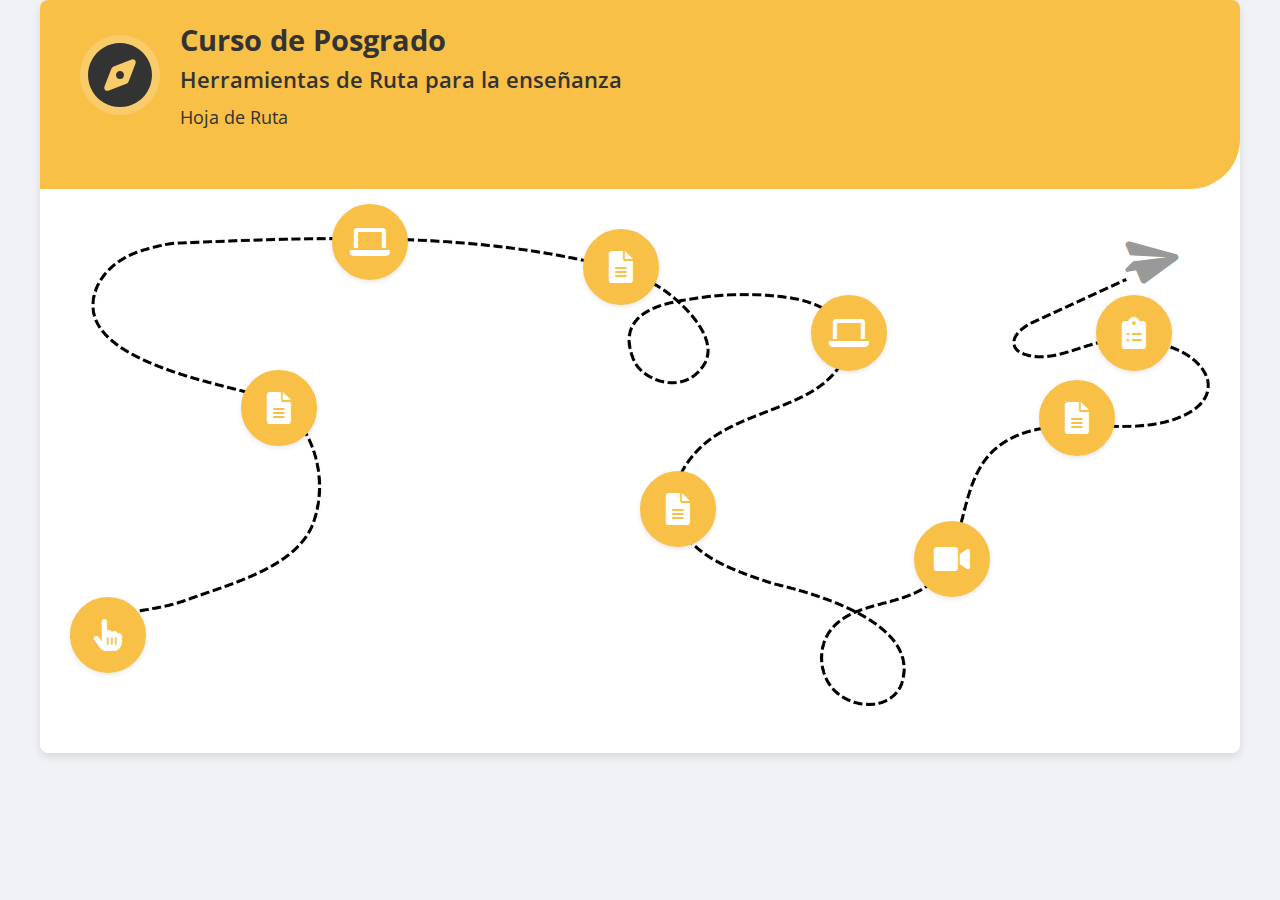
<file: index.html>
<!DOCTYPE html>
<html lang="es">
<head>
    <meta charset="UTF-8">
    <meta name="viewport" content="width=device-width, initial-scale=1.0">
    <title>Curso de Posgrado - Hoja de Ruta</title>
    <link rel="stylesheet" href="style.css">
    <link rel="stylesheet" href="https://cdnjs.cloudflare.com/ajax/libs/font-awesome/6.0.0-beta3/css/all.min.css">
</head>
<body>
    <div class="container">
        <header class="main-header">
            <div class="header-content">
                <div class="compass-icon">
                    <i class="fas fa-compass"></i>
                </div>
                <div class="header-text">
                    <h1>Curso de Posgrado</h1>
                    <h2>Herramientas de Ruta para la enseñanza</h2>
                    <p>Hoja de Ruta</p>
                </div>
            </div>
            <div class="header-tooltip-container">
                <div class="header-tooltip-content">
                    <h3>TUTORÍA: Módulos 1 y 2</h3>
                    <p>Fecha: 02 de octubre (15 a 16 hs)</p>
                    <a href="#" class="optional-link">Opcional</a>
                </div>
            </div>
        </header>

        <section class="roadmap">
            <div class="node node-1">
                <i class="fas fa-hand-pointer"></i>
                <div class="node-tooltip-container">
                    <div class="node-tooltip-content">
                        <h4>Módulo 1: Introducción</h4>
                        <p>Descripción breve del módulo de inicio y objetivos.</p>
                        <a href="#">Ver detalles</a>
                    </div>
                </div>
            </div>

            <div class="node node-2">
                <i class="fas fa-file-alt"></i>
                <div class="node-tooltip-container">
                    <div class="node-tooltip-content">
                        <h4>Módulo 2: Marco Teórico</h4>
                        <p>Fundamentos y conceptos clave del curso.</p>
                        <a href="#">Ir a recursos</a>
                    </div>
                </div>
            </div>

            <div class="node node-3">
                <i class="fas fa-laptop"></i>
                <div class="node-tooltip-container">
                    <div class="node-tooltip-content">
                        <h4>Módulo 3: Sesión Síncrona</h4>
                        <p>Clase virtual interactiva en vivo.</p>
                        <a href="#">Entrar a clase</a>
                    </div>
                </div>
            </div>

            <div class="node node-4">
                <i class="fas fa-file-alt"></i>
                <div class="node-tooltip-container">
                    <div class="node-tooltip-content">
                        <h4>Módulo 4: Lecturas Adicionales</h4>
                        <p>Artículos y bibliografía complementaria.</p>
                        <a href="#">Descargar lecturas</a>
                    </div>
                </div>
            </div>

            <div class="node node-5">
                <i class="fas fa-file-alt"></i>
                <div class="node-tooltip-container">
                    <div class="node-tooltip-content">
                        <h4>Módulo 5: Actividad Práctica</h4>
                        <p>Ejercicio aplicado para afianzar conocimientos.</p>
                        <a href="#">Comenzar actividad</a>
                    </div>
                </div>
            </div>

            <div class="node node-6">
                <i class="fas fa-laptop"></i>
                <div class="node-tooltip-container">
                    <div class="node-tooltip-content">
                        <h4>Módulo 6: Taller Online</h4>
                        <p>Taller guiado sobre herramientas digitales.</p>
                        <a href="#">Acceder al taller</a>
                    </div>
                </div>
            </div>

            <div class="node node-7">
                <i class="fas fa-video"></i>
                <div class="node-tooltip-container">
                    <div class="node-tooltip-content">
                        <h4>Módulo 7: Webinar Especial</h4>
                        <p>Conferencia en video con expertos.</p>
                        <a href="#">Ver grabación</a>
                    </div>
                </div>
            </div>

            <div class="node node-8">
                <i class="fas fa-file-alt"></i>
                <div class="node-tooltip-container">
                    <div class="node-tooltip-content">
                        <h4>Módulo 8: Proyecto Integrador</h4>
                        <p>Guía para el desarrollo de tu proyecto final.</p>
                        <a href="#">Iniciar proyecto</a>
                    </div>
                </div>
            </div>

            <div class="node node-9">
                <i class="fas fa-clipboard-list"></i>
                <div class="node-tooltip-container">
                    <div class="node-tooltip-content">
                        <h4>Módulo 9: Evaluación Final</h4>
                        <p>Instrucciones y requisitos para la certificación.</p>
                        <a href="#">Revisar requisitos</a>
                    </div>
                </div>
            </div>

            <div class="paper-plane">
                <i class="fas fa-paper-plane"></i>
            </div>
        </section>
    </div>
</body>
</html>
</file>
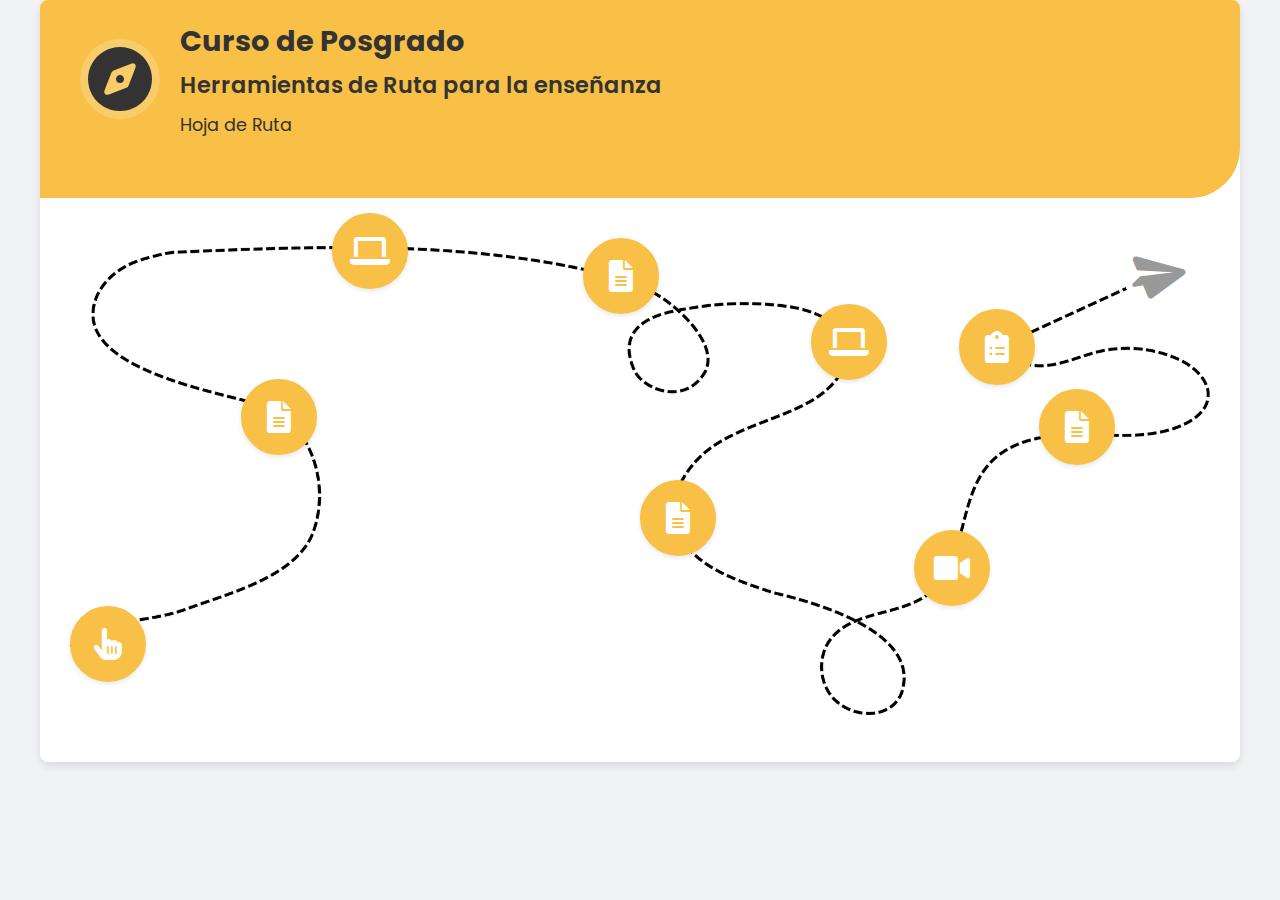
<file: paramoodle.html>
<!DOCTYPE html>
<html lang="es">
<head>
    <meta charset="UTF-8">
    <meta name="viewport" content="width=device-width, initial-scale=1.0">
    <title>Curso de Posgrado - Hoja de Ruta</title>
    <link rel="stylesheet" href="https://cdnjs.cloudflare.com/ajax/libs/font-awesome/6.0.0-beta3/css/all.min.css">
    <style>
        /* INICIO DE CSS INCRUSTADO */
        @import url('https://fonts.googleapis.com/css2?family=Poppins:ital,wght@0,200;0,300;0,400;0,500;0,600;0,700;1,200;1,300;1,400;1,500;1,600;1,700&display=swap');

        :root {
            --primary-yellow: #f8c046;
            --text-dark: #333;
            --text-light: #fff;
            --node-bg: #f8c046;
            --node-border: #f8c046;
            --line-color: #999; /* This will mostly be overridden by the background image */
            --tooltip-bg: #fff;
            --tooltip-border: #ccc;
            --tooltip-text-color: #666;
            --link-color: #007bff;
        }

        body {
            font-family: 'Poppins', sans-serif;
            margin: 0;
            background-color: #f0f2f5;
            display: flex;
            justify-content: center;
            align-items: flex-start;
            min-height: 100vh;
        }

        .container {
            width: 100%;
            max-width: 1200px;
            background-color: var(--tooltip-bg);
            box-shadow: 0 4px 8px rgba(0,0,0,0.1);
            border-radius: 8px;
            overflow: hidden; /* Ensures header's border-radius is respected */
        }

        /* Header Section */
        .main-header {
            background-color: var(--primary-yellow);
            color: var(--text-dark);
            padding: 20px 40px;
            display: flex;
            justify-content: space-between;
            align-items: flex-start;
            position: relative;
            border-radius: 0 0 50px 0; /* Creates the rounded bottom-right corner */
            padding-bottom: 60px; /* Space for header tooltip to appear below */
        }

        .header-content {
            display: flex;
            align-items: center;
        }

        .compass-icon {
            font-size: 4em;
            color: var(--text-dark);
            margin-right: 20px;
            background-color: rgba(255, 255, 255, 0.2);
            border-radius: 50%;
            width: 80px;
            height: 80px;
            display: flex;
            justify-content: center;
            align-items: center;
        }

        .header-text h1 {
            margin: 0;
            font-size: 1.8em;
            font-weight: 700;
        }

        .header-text h2 {
            margin: 5px 0 10px 0;
            font-size: 1.4em;
            font-weight: 600;
            color: var(--text-dark);
        }

        .header-text p {
            margin: 0;
            font-size: 1.1em;
            font-weight: 400;
            color: var(--text-dark);
        }

        /* Header Tooltip */
        .header-tooltip-container {
            position: absolute;
            top: 100%; /* Position below the header */
            left: 20%; /* Adjust as needed */
            transform: translateX(-50%); /* Center the tooltip relative to its left position */
            z-index: 10;
            width: 250px;
            background-color: var(--tooltip-bg);
            border: 1px solid var(--tooltip-border);
            box-shadow: 0 2px 5px rgba(0,0,0,0.2);
            padding: 15px;
            border-radius: 8px;
            box-sizing: border-box; /* Include padding in width */
            display: none;
        }

        .header-tooltip-container::before { /* Outer arrow for border */
            content: '';
            position: absolute;
            bottom: 100%;
            left: 50%;
            transform: translateX(-50%);
            border-width: 10px;
            border-style: solid;
            border-color: transparent transparent var(--tooltip-border) transparent;
            margin-bottom: -1px; /* Overlap with border of tooltip body */
        }

        .header-tooltip-container::after { /* Inner arrow for background */
            content: '';
            position: absolute;
            bottom: 100%;
            left: 50%;
            transform: translateX(-50%);
            border-width: 9px;
            border-style: solid;
            border-color: transparent transparent var(--tooltip-bg) transparent;
        }

        .header-tooltip-content h3 {
            margin: 0 0 5px 0;
            font-size: 1.1em;
            color: var(--text-dark);
            font-weight: 600;
        }

        .header-tooltip-content p {
            margin: 0 0 10px 0;
            font-size: 0.9em;
            color: var(--tooltip-text-color);
        }

        .header-tooltip-content .optional-link {
            font-size: 0.9em;
            color: var(--link-color);
            text-decoration: none;
        }

        .header-tooltip-content .optional-link:hover {
            text-decoration: underline;
        }

        /* Roadmap Section */
        .roadmap {
            position: relative;
            padding: 52px 20px;
            min-height: 400px;
            overflow: visible; /* Allows content, like the paper plane, to extend beyond its boundaries */

            /* Background image for the dotted line */
            background-image: url('image_3ece68.png'); /* IMPORTANT: Ensure this path is correct */
            background-repeat: no-repeat;
            background-position: center; /* Adjust to align your image. Could be 'top left' etc. */
            background-size: contain; /* Or '100% 100%' if you want it to fill the space exactly */
            margin: 30px;
            background-color: #fff;
        }

        /* Remove the old CSS-generated dotted line */
        .roadmap::before {
            content: none;
        }

        /* Individual Nodes */
        .node {
            position: absolute;
            width: 70px;
            height: 70px;
            border-radius: 50%;
            background-color: var(--node-bg);
            border: 3px solid var(--node-border);
            display: flex;
            justify-content: center;
            align-items: center;
            font-size: 2em;
            color: #fff;
            box-shadow: 0 2px 5px rgba(0,0,0,0.1);
            /*z-index: 2; /* Above the background image */
            cursor: pointer; /* Indicate it's interactive */
        }

        /* Positioning for each node - FINE-TUNE THESE based on your background image */
        .node-1 { top: 75%; left: 0%; }
        .node-2 { top: 30%; left: 15%; }
        .node-3 { top: -3%; left: 23%; }
        .node-4 { top: 2%; left: 45%; }
        .node-5 { top: 50%; left: 50%; }
        .node-6 { top: 15%; left: 65%; }
        .node-7 { top: 60%; left: 74%; }
        .node-8 { top: 32%; left: 85%; }
        .node-9 { top: 16%; left: 78%; }

        /* Node Tooltip Styles */
        .node-tooltip-container {
            position: absolute;
            /* Initial positioning to be above the node */
            top: -10px;
            left: 50%;
            transform: translateX(-50%) translateY(-100%); /* Center horizontally and move up by own height */
            z-index: 10; /* Above everything else */
            opacity: 0;
            visibility: hidden;
            transition: opacity 0.3s, visibility 0.3s; /* Smooth fade-in/out */
            pointer-events: none; /* Allows clicks through the hidden tooltip */
        }

        /* Show tooltip on node hover */
        .node:hover .node-tooltip-container {
            opacity: 1;
            visibility: visible;
            pointer-events: auto; /* Enable clicks on visible tooltip */
        }

        .node-tooltip-content {
            width: 180px; /* Adjust width as needed */
            background-color: var(--tooltip-bg);
            border: 1px solid var(--tooltip-border);
            box-shadow: 0 2px 5px rgba(0,0,0,0.2);
            padding: 10px;
            border-radius: 6px;
            box-sizing: border-box; /* Include padding in width */
            text-align: center;
            font-size: 18px;
            z-index: 10;
        }

        .node-tooltip-content::after { /* Inner arrow for background */
            content: '';
            position: absolute;
            top: 100%; /* Position below the tooltip body */
            left: 50%;
            transform: translateX(-50%);
            border-width: 8px;
            border-style: solid;
            border-color: var(--tooltip-bg) transparent transparent transparent;
        }

        .node-tooltip-content::before { /* Outer arrow for border */
            content: '';
            position: absolute;
            top: 100%;
            left: 50%;
            transform: translateX(-50%);
            border-width: 9px;
            border-style: solid;
            border-color: var(--tooltip-border) transparent transparent transparent;
            margin-top: -1px; /* Overlap with border */
        }

        .node-tooltip-content h4 {
            margin: 0 0 5px 0;
            font-size: 1em;
            color: var(--text-dark);
            font-weight: 600;
        }

        .node-tooltip-content p {
            margin: 0 0 10px 0;
            font-size: 0.8em;
            color: var(--tooltip-text-color);
            line-height: 1.4;
        }

        .node-tooltip-content a {
            font-size: 0.8em;
            color: var(--link-color);
            text-decoration: none;
            display: inline-block;
            margin-top: 5px;
        }

        .node-tooltip-content a:hover {
            text-decoration: underline;
        }

        /* Paper Plane Icon */
        .paper-plane {
            position: absolute;
            /* Adjust these values to align exactly with the end of your image's dotted line */
            top: 10px; /* Example: adjust to be at the desired height */
            right: 35px; /* Example: adjust to be at the desired horizontal position */
            font-size: 3em;
            color: #999;
            transform: rotate(45deg); /* To make it look like flying */
            z-index: 1; /* Ensure it's on top of everything */
        }

        /* Media Queries for Responsiveness * /
        @media (max-width: 768px) {
            .main-header {
                flex-direction: column;
                align-items: center;
                text-align: center;
                padding-bottom: 20px;
            }

            .header-text {
                margin-top: 15px;
            }

            .header-tooltip-container {
                position: static;
                transform: none;
                width: 90%;
                margin: 20px auto;
            }

            .header-tooltip-container::before, .header-tooltip-container::after {
                display: none;
            }

            .roadmap {
                padding: 30px 10px;
                min-height: auto;
                display: flex;
                flex-wrap: wrap;
                justify-content: center;
                gap: 20px;
                background-image: none; /* Hide the background image on small screens * /
            }

            .node {
                position: static;
                margin: 0 auto;
            }

            .roadmap::before {
                display: none;
            }

            /* Node tooltips for mobile: make them always visible and flow * /
            .node-tooltip-container {
                position: static;
                transform: none;
                opacity: 1;
                visibility: visible;
                pointer-events: auto;
                margin-top: 10px;
                width: 100%;
                text-align: center;
            }

            .node-tooltip-content {
                width: auto;
            }

            .node-tooltip-content::before, .node-tooltip-content::after {
                display: none;
            }

            .paper-plane {
                position: static;
                margin-top: 20px;
                transform: none;
            }
        }
        /* FIN DE CSS INCRUSTADO */
    </style>
</head>
<body>
    <div class="container">
        <header class="main-header">
            <div class="header-content">
                <div class="compass-icon">
                    <i class="fas fa-compass"></i>
                </div>
                <div class="header-text">
                    <h1>Curso de Posgrado</h1>
                    <h2>Herramientas de Ruta para la enseñanza</h2>
                    <p>Hoja de Ruta</p>
                </div>
            </div>
            <div class="header-tooltip-container">
                <div class="header-tooltip-content">
                    <h3>TUTORÍA: Módulos 1 y 2</h3>
                    <p>Fecha: 02 de octubre (15 a 16 hs)</p>
                    <a href="#" class="optional-link">Opcional</a>
                </div>
            </div>
        </header>

        <section class="roadmap">
            <div class="node node-1">
                <i class="fas fa-hand-pointer"></i>
                <div class="node-tooltip-container">
                    <div class="node-tooltip-content">
                        <h4>Módulo 1: Introducción</h4>
                        <p>Descripción breve del módulo de inicio y objetivos.</p>
                        <a href="#">Ver detalles</a>
                    </div>
                </div>
            </div>

            <div class="node node-2">
                <i class="fas fa-file-alt"></i>
                <div class="node-tooltip-container">
                    <div class="node-tooltip-content">
                        <h4>Módulo 2: Marco Teórico</h4>
                        <p>Fundamentos y conceptos clave del curso.</p>
                        <a href="#">Ir a recursos</a>
                    </div>
                </div>
            </div>

            <div class="node node-3">
                <i class="fas fa-laptop"></i>
                <div class="node-tooltip-container">
                    <div class="node-tooltip-content">
                        <h4>Módulo 3: Sesión Síncrona</h4>
                        <p>Clase virtual interactiva en vivo.</p>
                        <a href="#">Entrar a clase</a>
                    </div>
                </div>
            </div>

            <div class="node node-4">
                <i class="fas fa-file-alt"></i>
                <div class="node-tooltip-container">
                    <div class="node-tooltip-content">
                        <h4>Módulo 4: Lecturas Adicionales</h4>
                        <p>Artículos y bibliografía complementaria.</p>
                        <a href="#">Descargar lecturas</a>
                    </div>
                </div>
            </div>

            <div class="node node-5">
                <i class="fas fa-file-alt"></i>
                <div class="node-tooltip-container">
                    <div class="node-tooltip-content">
                        <h4>Módulo 5: Actividad Práctica</h4>
                        <p>Ejercicio aplicado para afianzar conocimientos.</p>
                        <a href="#">Comenzar actividad</a>
                    </div>
                </div>
            </div>

            <div class="node node-6">
                <i class="fas fa-laptop"></i>
                <div class="node-tooltip-container">
                    <div class="node-tooltip-content">
                        <h4>Módulo 6: Taller Online</h4>
                        <p>Taller guiado sobre herramientas digitales.</p>
                        <a href="#">Acceder al taller</a>
                    </div>
                </div>
            </div>

            <div class="node node-7">
                <i class="fas fa-video"></i>
                <div class="node-tooltip-container">
                    <div class="node-tooltip-content">
                        <h4>Módulo 7: Webinar Especial</h4>
                        <p>Conferencia en video con expertos.</p>
                        <a href="#">Ver grabación</a>
                    </div>
                </div>
            </div>

            <div class="node node-8">
                <i class="fas fa-file-alt"></i>
                <div class="node-tooltip-container">
                    <div class="node-tooltip-content">
                        <h4>Módulo 8: Proyecto Integrador</h4>
                        <p>Guía para el desarrollo de tu proyecto final.</p>
                        <a href="#">Iniciar proyecto</a>
                    </div>
                </div>
            </div>

            <div class="node node-9">
                <i class="fas fa-clipboard-list"></i>
                <div class="node-tooltip-container">
                    <div class="node-tooltip-content">
                        <h4>Módulo 9: Evaluación Final</h4>
                        <p>Instrucciones y requisitos para la certificación.</p>
                        <a href="#">Revisar requisitos</a>
                    </div>
                </div>
            </div>

            <div class="paper-plane">
                <i class="fas fa-paper-plane"></i>
            </div>
        </section>
    </div>
</body>
</html>
</file>
<file: style.css>
@import url('https://fonts.googleapis.com/css2?family=Open+Sans:wght@400;600;700&display=swap');

:root {
    --primary-yellow: #f8c046;
    --text-dark: #333;
    --text-light: #fff;
    --node-bg: #f8c046;
    --node-border: #f8c046;
    --line-color: #999; /* This will mostly be overridden by the background image */
    --tooltip-bg: #fff;
    --tooltip-border: #ccc;
    --tooltip-text-color: #666;
    --link-color: #007bff;
}

body {
    font-family: 'Open Sans', sans-serif;
    margin: 0;
    background-color: #f0f2f5;
    display: flex;
    justify-content: center;
    align-items: flex-start;
    min-height: 100vh;
}

.container {
    width: 100%;
    max-width: 1200px;
    background-color: var(--tooltip-bg);
    box-shadow: 0 4px 8px rgba(0,0,0,0.1);
    border-radius: 8px;
    overflow: hidden; /* Ensures header's border-radius is respected */
}

/* Header Section */
.main-header {
    background-color: var(--primary-yellow);
    color: var(--text-dark);
    padding: 20px 40px;
    display: flex;
    justify-content: space-between;
    align-items: flex-start;
    position: relative;
    border-radius: 0 0 50px 0; /* Creates the rounded bottom-right corner */
    padding-bottom: 60px; /* Space for header tooltip to appear below */
}

.header-content {
    display: flex;
    align-items: center;
}

.compass-icon {
    font-size: 4em;
    color: var(--text-dark);
    margin-right: 20px;
    background-color: rgba(255, 255, 255, 0.2);
    border-radius: 50%;
    width: 80px;
    height: 80px;
    display: flex;
    justify-content: center;
    align-items: center;
}

.header-text h1 {
    margin: 0;
    font-size: 1.8em;
    font-weight: 700;
}

.header-text h2 {
    margin: 5px 0 10px 0;
    font-size: 1.4em;
    font-weight: 600;
    color: var(--text-dark);
}

.header-text p {
    margin: 0;
    font-size: 1.1em;
    font-weight: 400;
    color: var(--text-dark);
}

/* Header Tooltip */
.header-tooltip-container {
    position: absolute;
    top: 100%; /* Position below the header */
    left: 20%; /* Adjust as needed */
    transform: translateX(-50%); /* Center the tooltip relative to its left position */
    z-index: 10;
    width: 250px;
    background-color: var(--tooltip-bg);
    border: 1px solid var(--tooltip-border);
    box-shadow: 0 2px 5px rgba(0,0,0,0.2);
    padding: 15px;
    border-radius: 8px;
    box-sizing: border-box; /* Include padding in width */
    display: none;
}

.header-tooltip-container::before { /* Outer arrow for border */
    content: '';
    position: absolute;
    bottom: 100%;
    left: 50%;
    transform: translateX(-50%);
    border-width: 10px;
    border-style: solid;
    border-color: transparent transparent var(--tooltip-border) transparent;
    margin-bottom: -1px; /* Overlap with border of tooltip body */
}

.header-tooltip-container::after { /* Inner arrow for background */
    content: '';
    position: absolute;
    bottom: 100%;
    left: 50%;
    transform: translateX(-50%);
    border-width: 9px;
    border-style: solid;
    border-color: transparent transparent var(--tooltip-bg) transparent;
}

.header-tooltip-content h3 {
    margin: 0 0 5px 0;
    font-size: 1.1em;
    color: var(--text-dark);
    font-weight: 600;
}

.header-tooltip-content p {
    margin: 0 0 10px 0;
    font-size: 0.9em;
    color: var(--tooltip-text-color);
}

.header-tooltip-content .optional-link {
    font-size: 0.9em;
    color: var(--link-color);
    text-decoration: none;
}

.header-tooltip-content .optional-link:hover {
    text-decoration: underline;
}

/* Roadmap Section */
.roadmap {
    position: relative;
    padding: 52px 20px;
    min-height: 400px;
    overflow: visible; /* Allows content, like the paper plane, to extend beyond its boundaries */

    /* Background image for the dotted line */
    background-image: url('image_3ece68.png'); /* IMPORTANT: Ensure this path is correct */
    background-repeat: no-repeat;
    background-position: center; /* Adjust to align your image. Could be 'top left' etc. */
    background-size: contain; /* Or '100% 100%' if you want it to fill the space exactly */
    margin: 30px;
    background-color: #fff;
}

/* Remove the old CSS-generated dotted line */
.roadmap::before {
    content: none;
}

/* Individual Nodes */
.node {
    position: absolute;
    width: 70px;
    height: 70px;
    border-radius: 50%;
    background-color: var(--node-bg);
    border: 3px solid var(--node-border);
    display: flex;
    justify-content: center;
    align-items: center;
    font-size: 2em;
    color: #fff;
    box-shadow: 0 2px 5px rgba(0,0,0,0.1);
    /*z-index: 2; /* Above the background image */
    cursor: pointer; /* Indicate it's interactive */
}

/* Positioning for each node - FINE-TUNE THESE based on your background image */
.node-1 { top: 75%; left: 0%; }
.node-2 { top: 30%; left: 15%; }
.node-3 { top: -3%; left: 23%; }
.node-4 { top: 2%; left: 45%; }
.node-5 { top: 50%; left: 50%; }
.node-6 { top: 15%; left: 65%; }
.node-7 { top: 60%; left: 74%; }
.node-8 { top: 32%; left: 85%; }
.node-9 { top: 15%; left: 90%; }

/* Node Tooltip Styles */
.node-tooltip-container {
    position: absolute;
    /* Initial positioning to be above the node */
    top: -10px;
    left: 50%;
    transform: translateX(-50%) translateY(-100%); /* Center horizontally and move up by own height */
    z-index: 10; /* Above everything else */
    opacity: 0;
    visibility: hidden;
    transition: opacity 0.3s, visibility 0.3s; /* Smooth fade-in/out */
    pointer-events: none; /* Allows clicks through the hidden tooltip */
}

/* Show tooltip on node hover */
.node:hover .node-tooltip-container {
    opacity: 1;
    visibility: visible;
    pointer-events: auto; /* Enable clicks on visible tooltip */
}

.node-tooltip-content {
    width: 180px; /* Adjust width as needed */
    background-color: var(--tooltip-bg);
    border: 1px solid var(--tooltip-border);
    box-shadow: 0 2px 5px rgba(0,0,0,0.2);
    padding: 10px;
    border-radius: 6px;
    box-sizing: border-box; /* Include padding in width */
    text-align: center;
    font-size: 18px;
    z-index: 10;
}

.node-tooltip-content::after { /* Inner arrow for background */
    content: '';
    position: absolute;
    top: 100%; /* Position below the tooltip body */
    left: 50%;
    transform: translateX(-50%);
    border-width: 8px;
    border-style: solid;
    border-color: var(--tooltip-bg) transparent transparent transparent;
}

.node-tooltip-content::before { /* Outer arrow for border */
    content: '';
    position: absolute;
    top: 100%;
    left: 50%;
    transform: translateX(-50%);
    border-width: 9px;
    border-style: solid;
    border-color: var(--tooltip-border) transparent transparent transparent;
    margin-top: -1px; /* Overlap with border */
}

.node-tooltip-content h4 {
    margin: 0 0 5px 0;
    font-size: 1em;
    color: var(--text-dark);
    font-weight: 600;
}

.node-tooltip-content p {
    margin: 0 0 10px 0;
    font-size: 0.8em;
    color: var(--tooltip-text-color);
    line-height: 1.4;
}

.node-tooltip-content a {
    font-size: 0.8em;
    color: var(--link-color);
    text-decoration: none;
    display: inline-block;
    margin-top: 5px;
}

.node-tooltip-content a:hover {
    text-decoration: underline;
}

/* Paper Plane Icon */
.paper-plane {
    position: absolute;
    /* Adjust these values to align exactly with the end of your image's dotted line */
    top: 5px; /* Example: adjust to be at the desired height */
    right: 40px; /* Example: adjust to be at the desired horizontal position */
    font-size: 3em;
    color: #999;
    transform: rotate(45deg); /* To make it look like flying */
    z-index: 1; /* Ensure it's on top of everything */
}

/* Media Queries for Responsiveness */
@media (max-width: 768px) {
    .main-header {
        flex-direction: column;
        align-items: center;
        text-align: center;
        padding-bottom: 20px;
    }

    .header-text {
        margin-top: 15px;
    }

    .header-tooltip-container {
        position: static;
        transform: none;
        width: 90%;
        margin: 20px auto;
    }

    .header-tooltip-container::before, .header-tooltip-container::after {
        display: none;
    }

    .roadmap {
        padding: 30px 10px;
        min-height: auto;
        display: flex;
        flex-wrap: wrap;
        justify-content: center;
        gap: 20px;
        background-image: none; /* Hide the background image on small screens */
    }

    .node {
        position: static;
        margin: 0 auto;
    }

    .roadmap::before {
        display: none;
    }

    /* Node tooltips for mobile: make them always visible and flow */
    .node-tooltip-container {
        position: static;
        transform: none;
        opacity: 1;
        visibility: visible;
        pointer-events: auto;
        margin-top: 10px;
        width: 100%;
        text-align: center;
    }

    .node-tooltip-content {
        width: auto;
    }

    .node-tooltip-content::before, .node-tooltip-content::after {
        display: none;
    }

    .paper-plane {
        position: static;
        margin-top: 20px;
        transform: none;
    }
}
</file>
